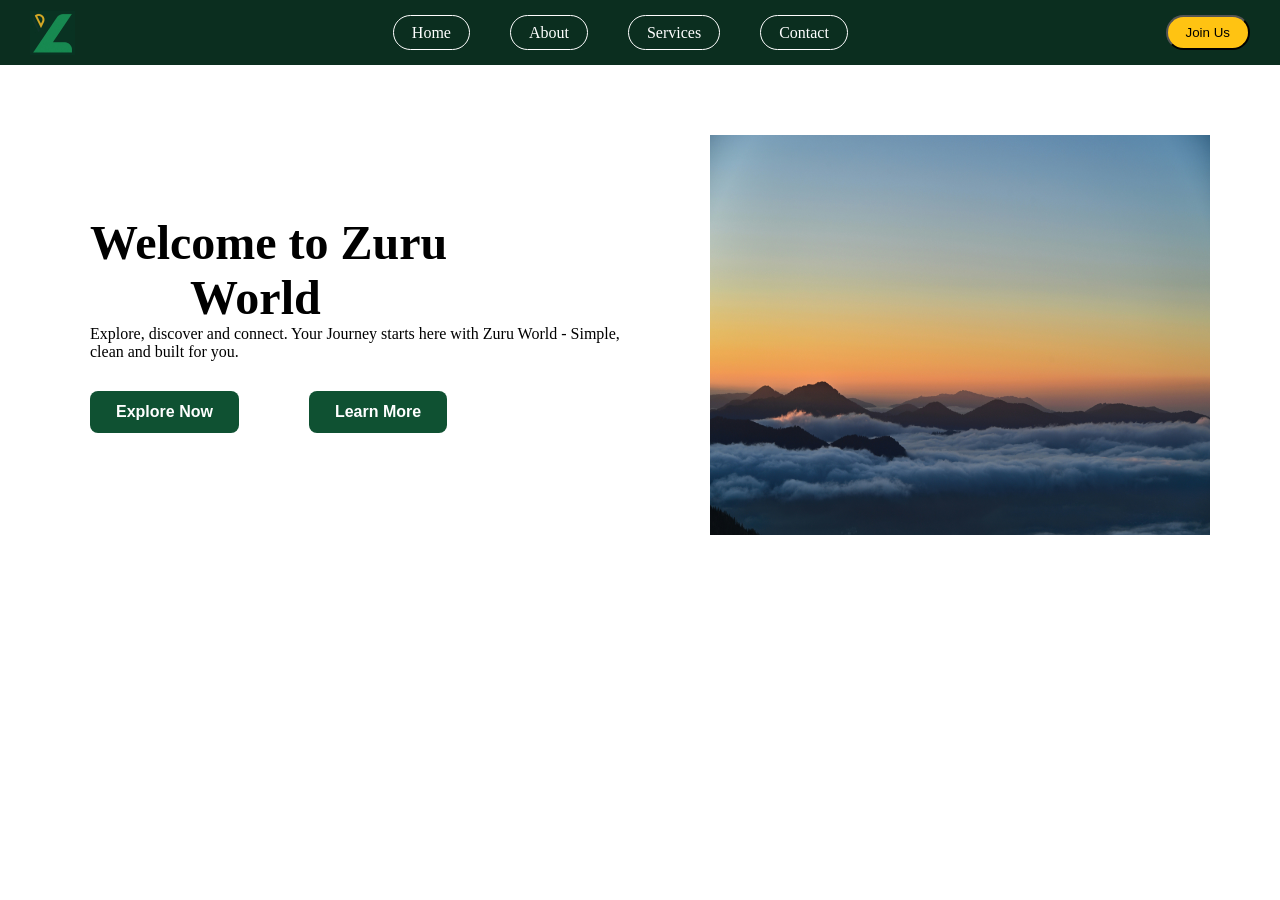
<file: index.html>
<!DOCTYPE html>
<html lang="en">
<head>
    <meta charset="UTF-8">
    <meta name="viewport" content="width=device-width, initial-scale=1.0">
    <title>Document</title>
    <link rel="stylesheet" href="style.css">
</head>
<body>
    <nav class="navbar">
        <div class = "logo">
        <img src="logo.jpg" alt=""></div>
        <ul>
            <li><a href="">Home</a></li>
            <li><a href="">About</a></li>
            <li><a href="">Services</a></li>
            <li><a href="">Contact</a></li>
        </ul>
        <button class ="Join">Join Us</button>
    </nav>

    <section class="hero">
        <div class="hero-text">
            <h1>Welcome to  Zuru <br> <span class="world">World</span></h1>
            <p>Explore, discover and connect. Your Journey starts here with Zuru World - Simple, clean and built for you.</p>
            <div class = "hero-buttons">
                <button class = "btn-primary">Explore Now</button>
                <button class = "btn-secondary">Learn More</button>
            </div>
        </div>
        <div class="hero-image">
            <img src="./image.jpg" alt="Zuru World">
        </div>
    </section>
</body>
</html>
</file>
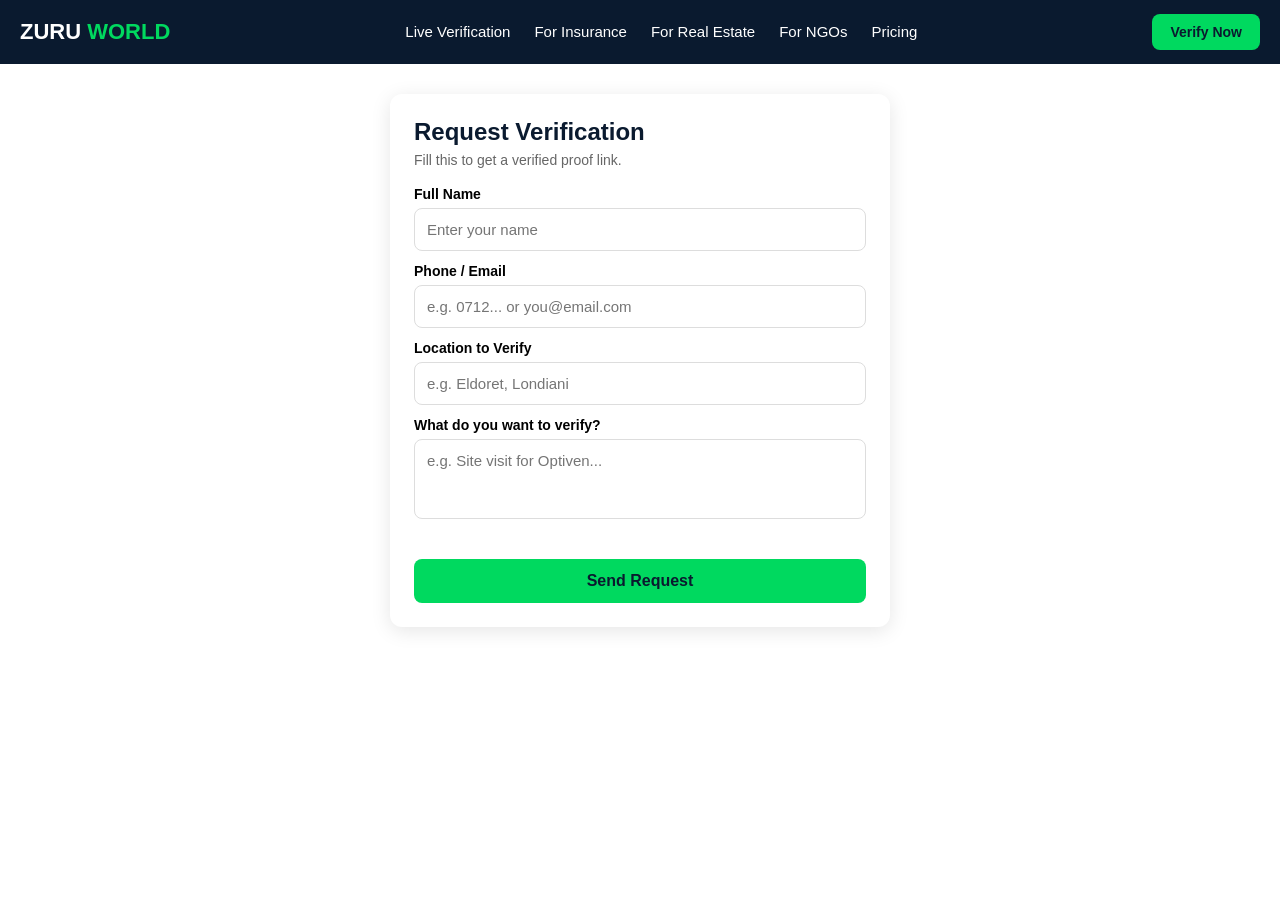
<file: form_1.html>
<!DOCTYPE html>
<html lang="en">
<head>
<meta charset="UTF-8">
<meta name="viewport" content="width=device-width, initial-scale=1.0">
<title>Zuru World - Verify</title>
<link rel="stylesheet" href="form_1.css">
</head>
<body>

<nav class="navbar">
  <div class="logo">ZURU <span>WORLD</span></div>
  <ul class="nav-links" id="navLinks">
    <li><a href="#">Live Verification</a></li>
    <li><a href="#">For Insurance</a></li>
    <li><a href="#">For Real Estate</a></li>
    <li><a href="#">For NGOs</a></li>
    <li><a href="#">Pricing</a></li>
  </ul>
  <a href="#" class="cta-btn">Verify Now</a>
  <div class="hamburger" onclick="document.getElementById('navLinks').classList.toggle('show')">☰</div>
</nav>

<div class="form-box">
  <h2>Request Verification</h2>
  <p>Fill this to get a verified proof link.</p>

  <form id="verifyForm">
    <label>Full Name</label>
    <input type="text" id="name" placeholder="Enter your name">

    <label>Phone / Email</label>
    <input type="text" id="contact" placeholder="e.g. 0712... or you@email.com">

    <label>Location to Verify</label>
    <input type="text" id="location" placeholder="e.g. Eldoret, Londiani">

    <label>What do you want to verify?</label>
    <textarea id="message" placeholder="e.g. Site visit for Optiven..."></textarea>

    <p id="error" class="error"></p>
    <p id="success" class="success"></p>

    <button type="submit">Send Request</button>
  </form>
</div>

<script src="./form_1.js"></script>
</body>
</html>
</file>
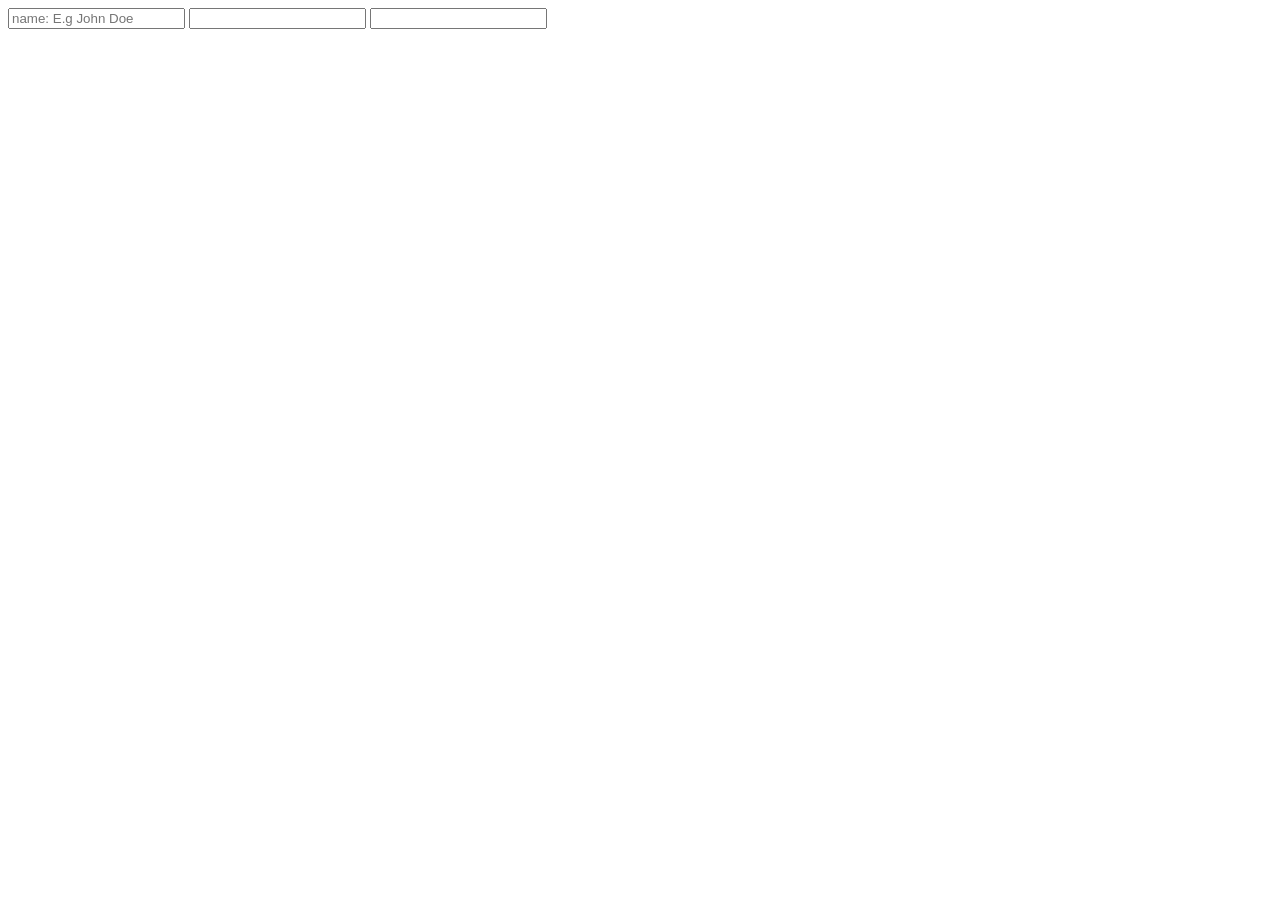
<file: form_2.html>
<!DOCTYPE html>
<html lang="en">
<head>
    <meta charset="UTF-8">
    <meta name="viewport" content="width=device-width, initial-scale=1.0">
    <title>Document</title>
</head>
<body>
    <nav class="navbar">


        <form action="">
            <input type="text" placeholder="name: E.g John Doe" >

            <input type="password" placeholder="">

            <input type="repeat password">
        </form>
    </nav>
</body>
</html>
</file>
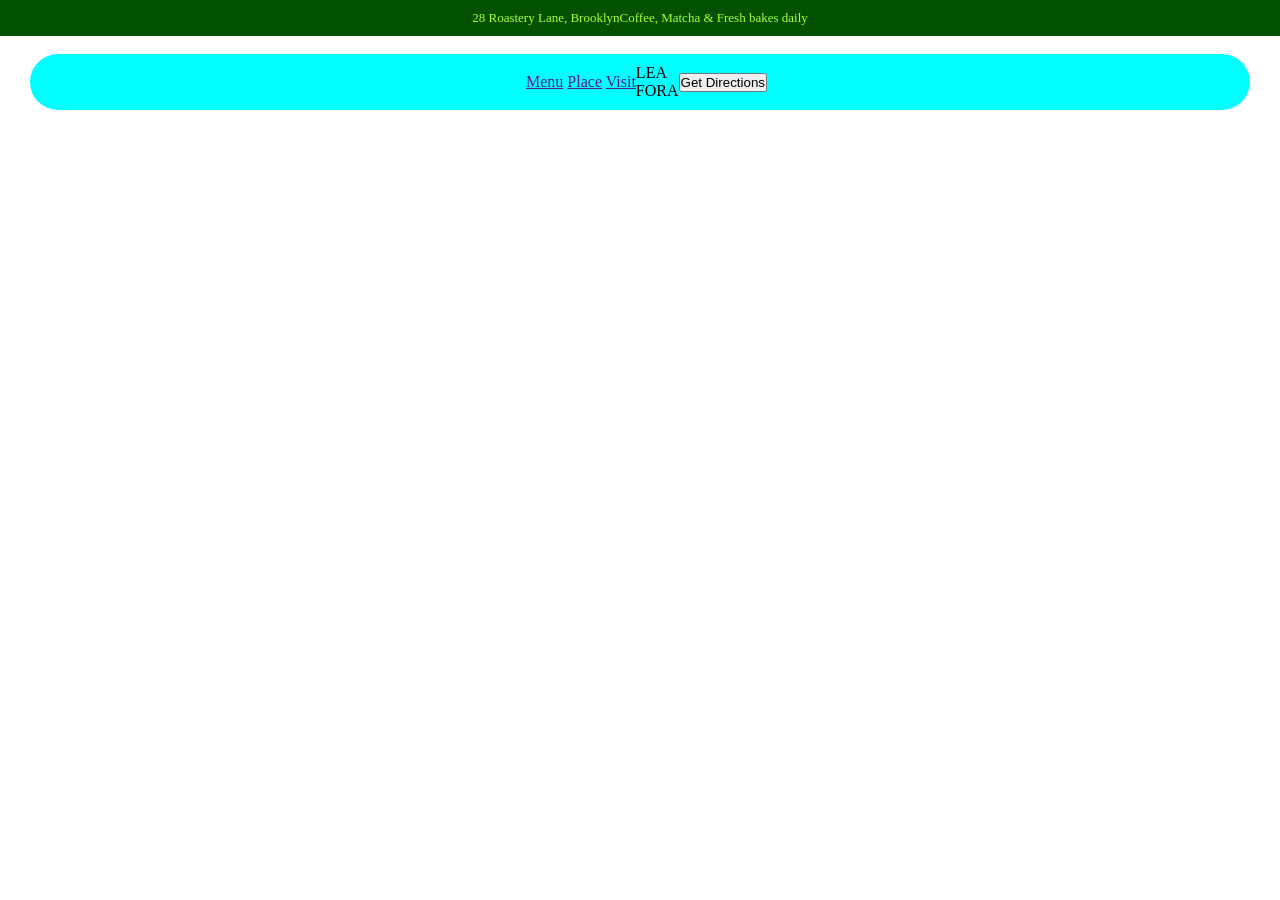
<file: index_2.html>
<!DOCTYPE html>
<html lang="en">
<head>
    <meta charset="UTF-8">
    <meta name="viewport" content="width=device-width, initial-scale=1.0">
    <title>LEA FORA</title>
    <link rel="stylesheet" href="./style_2.css">
</head>
<body>

<div class="topbar"><span>28 Roastery Lane, Brooklyn </span>
<span>Coffee, Matcha & Fresh bakes  daily </span>
</div>
    
<nav class="navbar">
    <div class="nav-links">
        <ul>
        <a href="">Menu</a>
        <a href="">Place</a>
        <a href="">Visit</a>
        </ul>
    </div>
    <div class="logo">LEA<br>FORA</BR></div>
    <button class="nav-btn">Get Directions </button>
</nav>

<section class="b">


</section>
</body>
</html>
</file>
<file: style.css>
*{
    margin: 0;
    padding: 0;

}
body {
    font-family: poppins;

}
.navbar{
    display: flex;
    align-items: center;
    justify-content: space-between;
    background-color: #0B2E1F;
    padding: 10px 30px;
}
.logo img {
    height: 45px;
    display: block;
}
.navbar ul {
    display: flex;
    justify-content: space-between;
    color: white;
    list-style: none;
    gap: 40px;
}
.navbar ul li a {
    list-style: none;
    color: white;
    gap: 40px;
    padding: 8px 18px ;
    border: 1px solid white;
    border-radius: 20px;
    text-decoration: none;
    transition: all 0.3s ease;
}
.navbar ul li a:hover {
    background-color: #ffc312;
    color: #0B2E1F ;
}
.Join {
    background-color: #ffc312;
    padding: 8px 18px;
    border-radius: 20px;
    transition: all 0.3s ease;
}
.Join:hover{
    background-color: #0B2E1F;
    color: #ffc312;
}

/* ---HERO--- */
.hero{
   display: flex;


}
.hero-image img {
    height: 400px;
    width: 100%;
    max-width: 500px;
    padding: 70px;
}
.hero-text {
    flex: 1;
    padding-top: 150px;
    padding-left: 90px;
}

.hero-text h1 {
    font-size: 48px;
}
.world{
    padding-left: 100px;
}
.hero-buttons {
    display: flex;
    gap: 70px;
    padding-top: 30px;
}
.btn-primary {
    background: #0f5132;
    color: white;
    padding-top: 20px;
    padding: 12px 26px;
    border: none;
    border-radius: 8px;
    font-size: 16px;
    font-weight: bold;
    cursor: pointer;
}
.btn-secondary {
    background: #0f5132;
    color: white;
    padding-top: 20px;
    padding: 12px 26px;
    border: none;
    border-radius: 8px;
    font-size: 16px;
    font-weight: bold;
    cursor: pointer;
}
.btn-primary:hover {
    background-color: #ffc312;
    color: #0B2E1F ;
}
.btn-secondary:hover {
    background-color: #ffc312;
    color: #0B2E1F ;
}
@media (max-width: 768px) {
    .hero h1 {font-size: 42px;}
    .nav-links { display: none;}
    .script {display: none;}
    .topbar { font-size : 11px; padding: 10px 15px;}
}
</file>
<file: form_1.css>
* { margin: 0; padding: 0; box-sizing: border-box; font-family: Arial, sans-serif; }

.navbar {
  display: flex;
  justify-content: space-between;
  align-items: center;
  padding: 14px 20px;
  background: #0A1A2F;
  color: white;
  position: sticky;
  top: 0;
}
.logo { font-size: 22px; 
  font-weight: 800; }
.logo span { color: #00D95F; }
.nav-links { display: flex; 
  gap: 24px;
  list-style: none; }
.nav-links a { color: white; 
  text-decoration: none; 
  font-size: 15px; }
.nav-links a:hover { color: #00D95F; }
.cta-btn {
  background: #00D95F; 
  color: #0A1A2F;
  padding: 10px 18px; 
  border-radius: 8px;
  font-weight: 700; 
  text-decoration: none; 
  font-size: 14px;
}
.hamburger { display: none; font-size: 26px; cursor: pointer; }

.form-box {
  max-width: 500px;
  margin: 30px auto;
  padding: 24px;
  background: white;
  border-radius: 12px;
  box-shadow: 0 4px 20px rgba(0,0,0,0.1);
}
.form-box h2 { color: #0A1A2F; margin-bottom: 6px; }
.form-box p { color: #666; margin-bottom: 18px; font-size: 14px; }
.form-box label { display: block; margin: 12px 0 6px; font-weight: 600; font-size: 14px; }
.form-box input, .form-box textarea {
  width: 100%; padding: 12px;
  border: 1px solid #ddd; border-radius: 8px;
  font-size: 15px; outline: none;
}
.form-box textarea { height: 80px; resize: none; }
.form-box button {
  width: 100%; margin-top: 18px; padding: 13px;
  background: #00D95F; border: none; border-radius: 8px;
  font-size: 16px; font-weight: 700; cursor: pointer; color: #0A1A2F;
}
.error { color: red; font-size: 13px; margin-top: 10px; }
.success { color: green; font-size: 14px; margin-top: 10px; }

@media (max-width: 768px) {
  .nav-links {
    display: none; position: absolute;
    top: 60px; left: 0; right: 0;
    background: #0A1A2F; flex-direction: column;
    padding: 20px; gap: 18px;
  }
  .nav-links.show { display: flex; }
  .hamburger { display: block; }
  .cta-btn { display: none; }
  .form-box { margin: 20px 12px; }
}
</file>
<file: style_2.css>
*{
    margin: 0;
    padding: 0;
}
 .topbar {
    background-color: rgb(2, 82, 2);
    padding: 20px;
    color: greenyellow;
    display: flex;
    align-items: center;
    justify-content: center;
    text-align: center;
    padding: 10px 20px;
    font-size: 13px;
 }
 .navbar {
    display: flex;
    border-radius: 50px;
    background: white;
    margin: 18px 30px;
    padding: 10px 12px 10px 25px;
    align-items: center;
    justify-content: center;
    background-color: aqua;

 }
</file>
